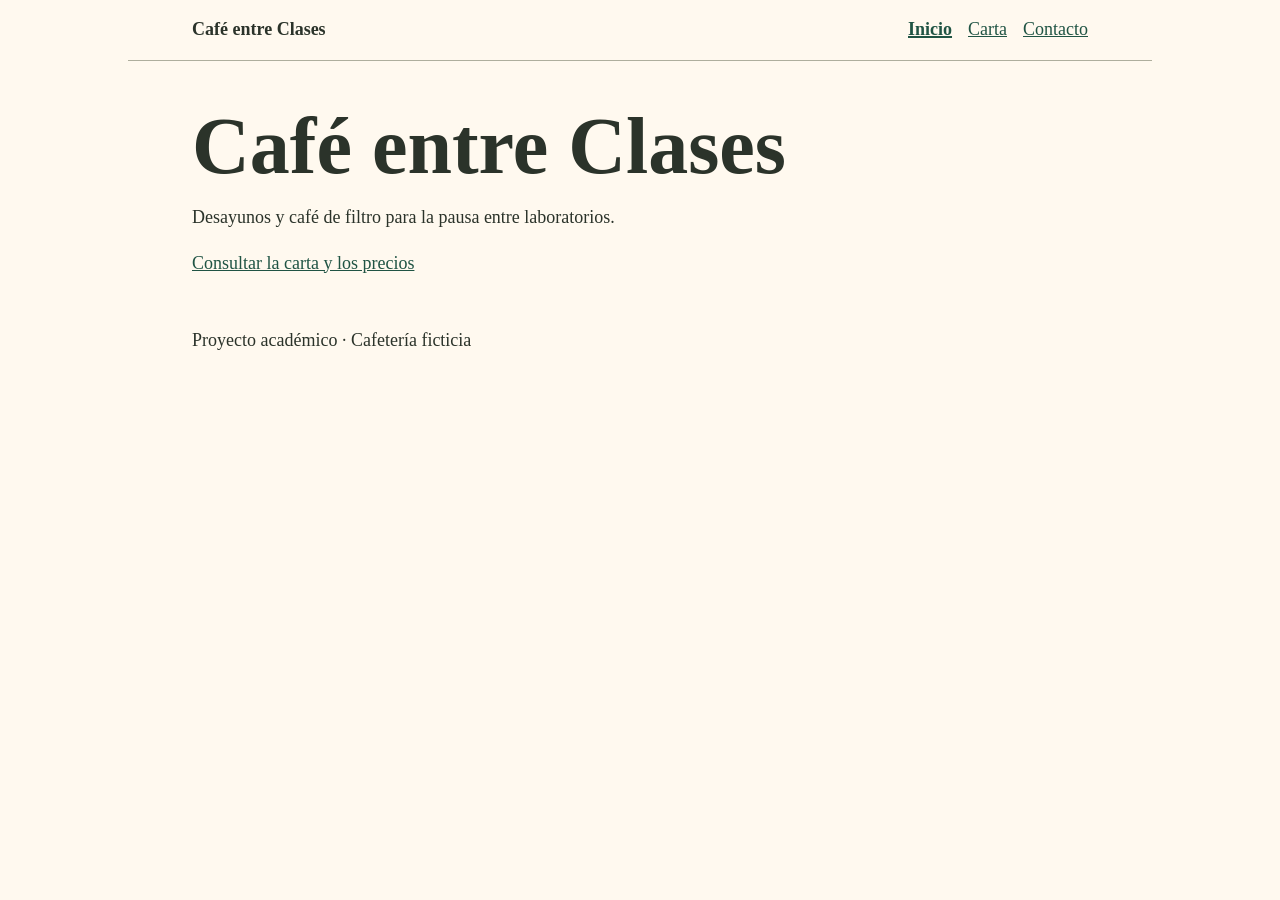
<file: index.html>
<!doctype html>
<html lang="es">
<head>
<meta charset="utf-8">
<meta name="viewport" content="width=device-width, initial-scale=1">
<title>Inicio | Café entre Clases</title>
<link rel="stylesheet" href="estilos.css">
</head>
<body>
  <a class="salto" href="#contenido">Saltar al contenido</a>
  <header>
    <strong>Café entre Clases</strong>
    <nav aria-label="Principal">
      <a href="index.html" aria-current="page">Inicio</a>
      <a href="carta.html">Carta</a>
      <a href="contacto.html">Contacto</a>
    </nav>
  </header>
  <main id="contenido" tabindex="-1">
    <section id="inicio"><h1>Café entre Clases</h1><p>Desayunos y café de filtro para la pausa entre laboratorios.</p><p><a href="carta.html">Consultar la carta y los precios</a></p></section>
  </main>
  <footer>Proyecto académico · Cafetería ficticia</footer>
</body>
</html>
</file>
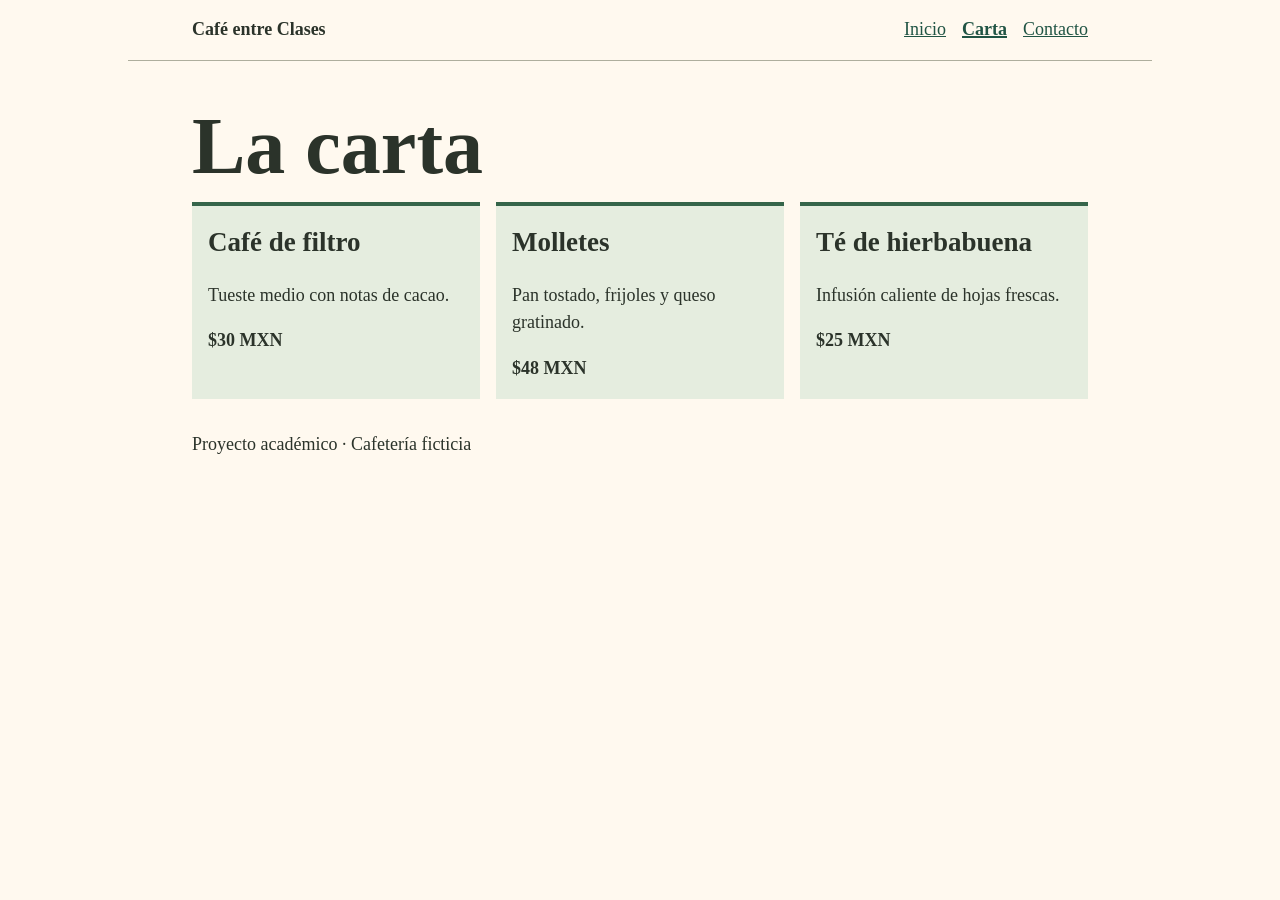
<file: carta.html>
<!doctype html>
<html lang="es">
<head>
<meta charset="utf-8">
<meta name="viewport" content="width=device-width, initial-scale=1">
<title>Carta | Café entre Clases</title>
<link rel="stylesheet" href="estilos.css">
</head>
<body>
  <a class="salto" href="#contenido">Saltar al contenido</a>
  <header>
    <strong>Café entre Clases</strong>
    <nav aria-label="Principal">
      <a href="index.html">Inicio</a>
      <a href="carta.html" aria-current="page">Carta</a>
      <a href="contacto.html">Contacto</a>
    </nav>
  </header>
  <main id="contenido" tabindex="-1">
    <section id="carta"><h1>La carta</h1><div class="carta">
<article><h2>Café de filtro</h2><p>Tueste medio con notas de cacao.</p><strong>$30 MXN</strong></article>
<article><h2>Molletes</h2><p>Pan tostado, frijoles y queso gratinado.</p><strong>$48 MXN</strong></article>
<article><h2>Té de hierbabuena</h2><p>Infusión caliente de hojas frescas.</p><strong>$25 MXN</strong></article>
</div></section>
  </main>
  <footer>Proyecto académico · Cafetería ficticia</footer>
</body>
</html>
</file>
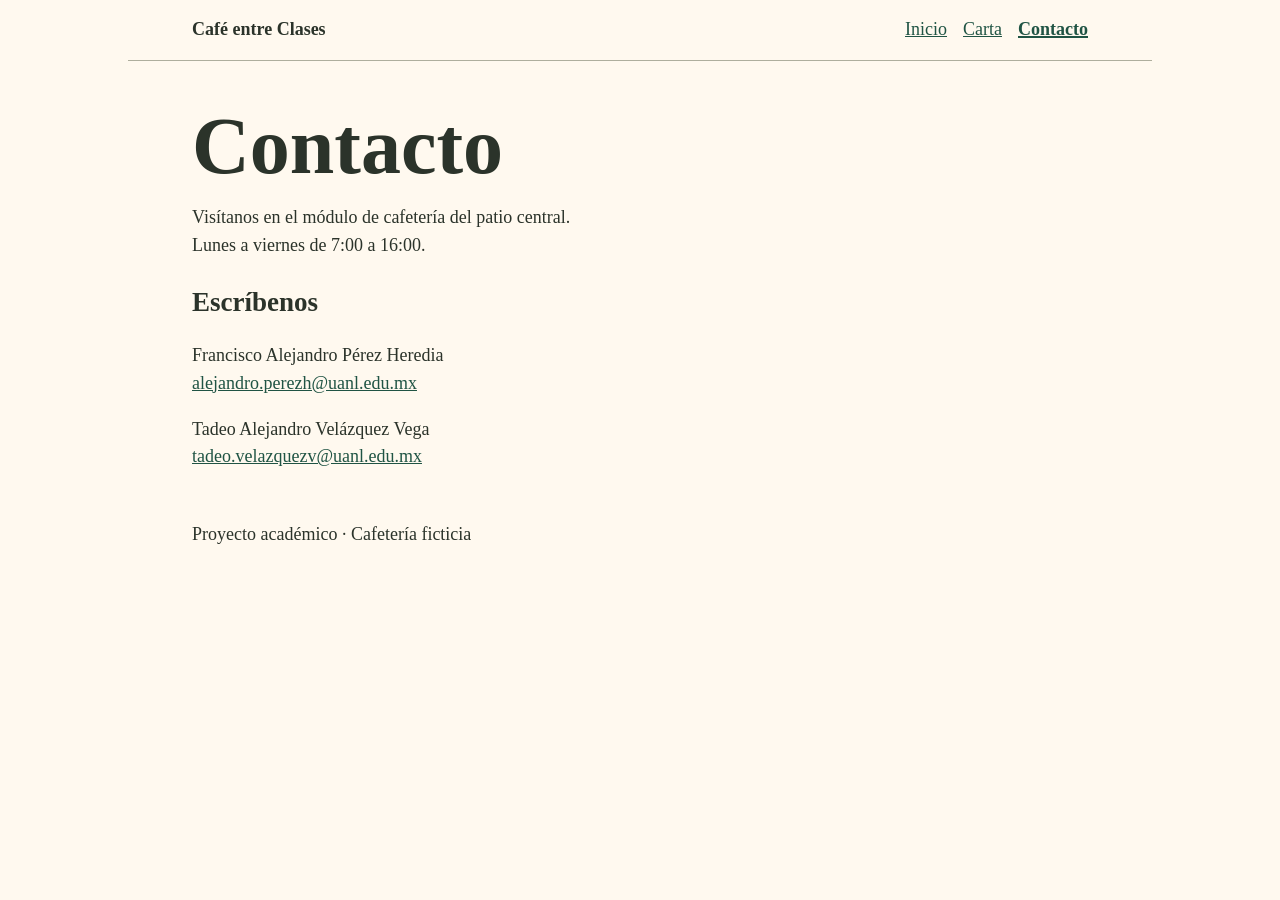
<file: contacto.html>
<!doctype html>
<html lang="es">
<head>
<meta charset="utf-8">
<meta name="viewport" content="width=device-width, initial-scale=1">
<title>Contacto | Café entre Clases</title>
<link rel="stylesheet" href="estilos.css">
</head>
<body>
  <a class="salto" href="#contenido">Saltar al contenido</a>
  <header>
    <strong>Café entre Clases</strong>
    <nav aria-label="Principal">
      <a href="index.html">Inicio</a>
      <a href="carta.html">Carta</a>
      <a href="contacto.html" aria-current="page">Contacto</a>
    </nav>
  </header>
  <main id="contenido" tabindex="-1">
    <section id="contacto"><h1>Contacto</h1><p>Visítanos en el módulo de cafetería del patio central.<br>Lunes a viernes de 7:00 a 16:00.</p><h2>Escríbenos</h2><address><p>Francisco Alejandro Pérez Heredia<br><a href="mailto:alejandro.perezh@uanl.edu.mx">alejandro.perezh@uanl.edu.mx</a></p><p>Tadeo Alejandro Velázquez Vega<br><a href="mailto:tadeo.velazquezv@uanl.edu.mx">tadeo.velazquezv@uanl.edu.mx</a></p></address></section>
  </main>
  <footer>Proyecto académico · Cafetería ficticia</footer>
</body>
</html>
</file>
<file: estilos.css>
* { box-sizing: border-box; }
html { scroll-padding-top: 1rem; }
body { margin: 0; background: #fff9ef; color: #2b332a; font: 18px/1.55 Georgia, serif; }
header, main, footer { max-width: 64rem; margin: auto; padding: 1rem 5%; }
header, nav { display: flex; align-items: center; flex-wrap: wrap; gap: 1rem; }
header { justify-content: space-between; border-bottom: 1px solid #aeae9d; }
a { color: #205444; }
h1 { font-size: clamp(2.5rem, 7vw, 5rem); line-height: 1; margin: 1.8rem 0 1rem; }
h2 { margin-bottom: .4rem; }
.carta { display: grid; grid-template-columns: repeat(3, 1fr); gap: 1rem; }
article { background: #e5eddf; padding: 1rem; border-top: 4px solid #35654a; }
article h2 { margin: 0; }
:focus-visible { outline: 3px solid #803809; outline-offset: 3px; }
.salto { position: absolute; left: -100rem; }
.salto:focus { left: 1rem; top: .5rem; background: white; }
@media (max-width: 640px) {
  .carta { grid-template-columns: 1fr; }
  header { align-items: flex-start; flex-direction: column; }
}
nav [aria-current="page"] { font-weight: bold; text-decoration-thickness: 2px; }
address { font-style: normal; overflow-wrap: anywhere; }
</file>
